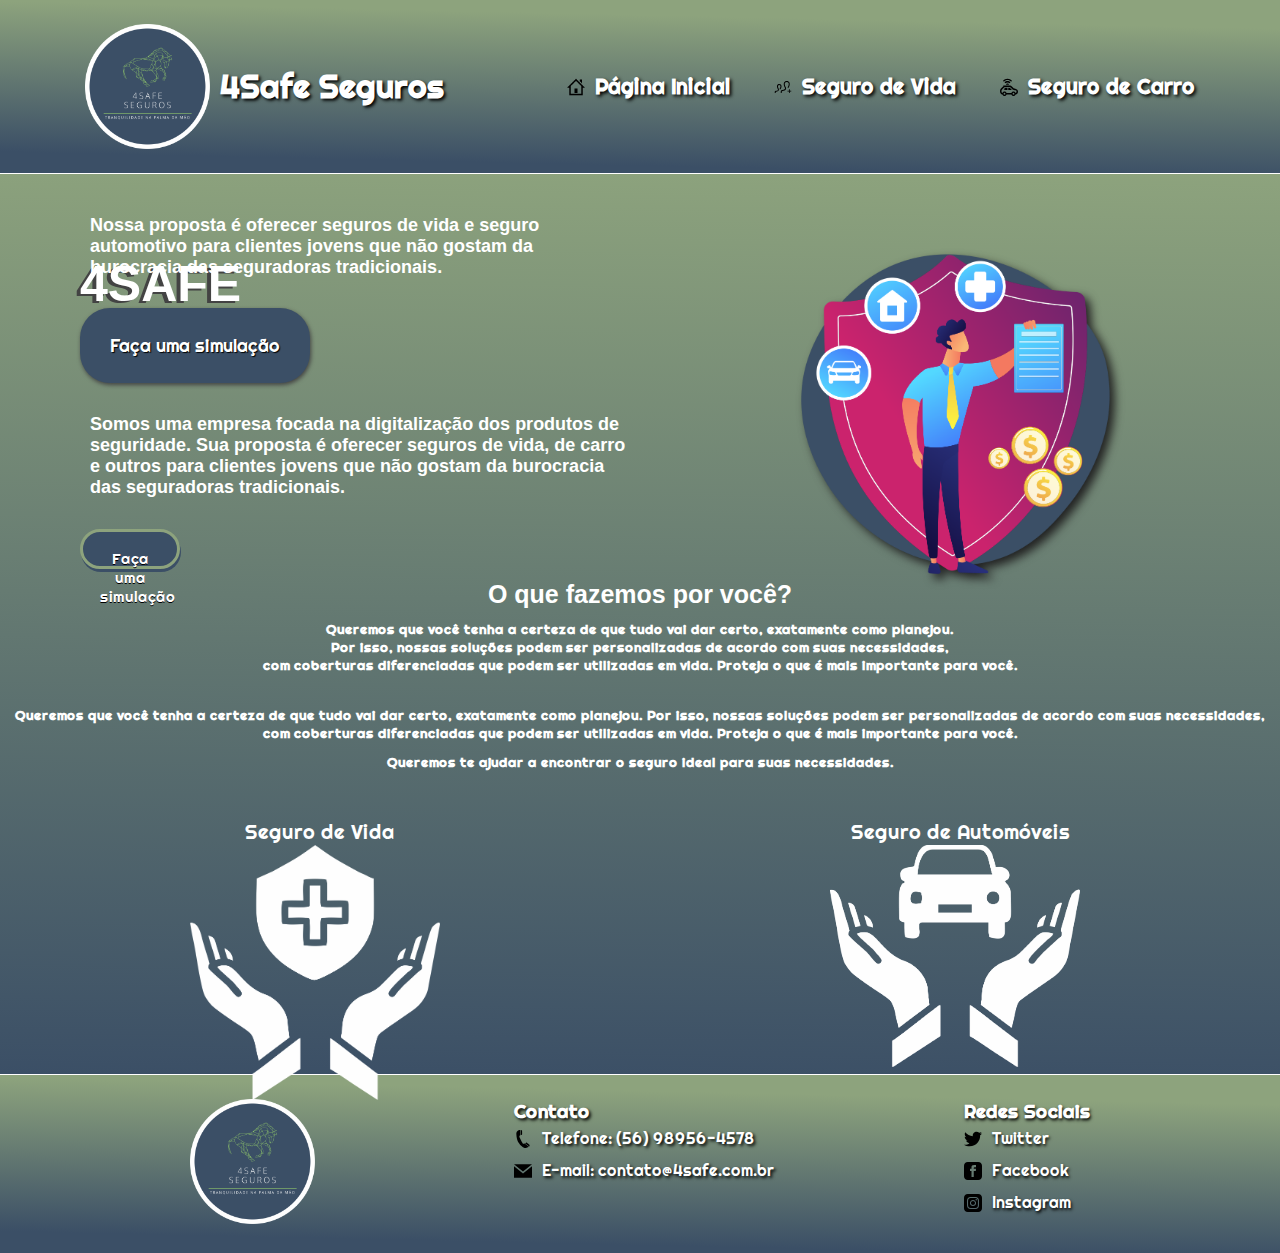
<file: index.html>
<!DOCTYPE html>
<html lang="en">
<head>
    <meta charset="UTF-8">
    <meta http-equiv="X-UA-Compatible" content="IE=edge">
    <meta name="viewport" content="width=device-width, initial-scale=1.0">
    <title>Landing Page - 4Safe</title>
    <link rel="stylesheet" type="text/css" href="style.css">
    <link rel="preconnect" href="https://fonts.googleapis.com">
    <link rel="preconnect" href="https://fonts.gstatic.com" crossorigin>
    <link href="https://fonts.googleapis.com/css2?family=Righteous&display=swap" rel="stylesheet">
    
</head>
<body>
   
    <header class="cabecalho">
        <div class="cabecalho-com-texto">
            <img id="img-logo" src="./Imagens/contornoBanco.png" alt="logo comunidade 4safe">
            <h1>4Safe Seguros</h1>
        </div>
        
        <nav class="cabecalho-menu">
            <div class="container">
                <img class="icone-home" src="./Imagens/iconmonstr-home-9-240.png" alt="icone de casinha">
                <a class="cabecalho-itens1"><h3>Página Inicial</h3></a>
            </div>
            <div class="container">
                <img class="icone-seguro-de-vida" src="./Imagens/iconmonstr-user-25.svg" alt="seguro de vida">
                <a class="cabecalho-itens2"><h3>Seguro de Vida</h3></a>
            </div>
            <div class="container">
                <img class="icone-seguro-de-carro" src="./Imagens/iconmonstr-car-18.svg" alt="seguro de carro">
                <a class="cabecalho-itens3"><h3>Seguro de Carro</h3></a>
            </div>
        </nav>
    </header>

    <main class="container__main">

        <div class="textos1">

            <h1> 4SAFE </h1>

            <h2>Nossa proposta é oferecer seguros de vida e seguro automotivo para clientes jovens que não gostam da burocracia das seguradoras tradicionais.</h2>

                <button id="botSimulacao"> Faça uma simulação </button>
          
            <h2>Somos uma empresa focada na digitalização dos produtos de seguridade.
                Sua proposta é oferecer seguros de vida,
                de carro e outros para clientes jovens
                que não gostam da burocracia das
                seguradoras tradicionais.</h2>
          
             <button> Faça uma simulação </button>
          
        </div>
            
        <div class="ilustracao">

             <img src="img/Layout.png" id="desenho" alt="Ilustração representando seguro de vida e automóveis">

        </div>   
        
        <div class="iconesServicos">

            <h3> O que fazemos por você? </h3>

            <h4> Queremos que você tenha a certeza de que tudo vai dar certo, exatamente como planejou.<br>
                Por isso, nossas soluções podem ser personalizadas de acordo com suas necessidades,<br>
                com coberturas diferenciadas que podem ser utilizadas em vida.
                Proteja o que é mais importante para você.</h4><br>

            <h4> Queremos que você tenha a certeza de que tudo vai dar certo, exatamente como planejou.
                Por isso, nossas soluções podem ser personalizadas de acordo com suas necessidades, com coberturas diferenciadas que podem ser utilizadas em vida.
                Proteja o que é mais importante para você.</h4>

            <h4> Queremos te ajudar a encontrar o seguro ideal para suas necessidades. </h4>
        
        </div>
            
        <div class="iconesServicos2">
            
            <img src="img/maoVida.png" id="vida" alt="Mão aparando um simbolo que representa a vida">
            <p id="p1">Seguro de Vida</p>
            <img src="img/maoCarro.png" id="carro" alt="Mão aparando o simbolo de um carro"> 
            <p id="p2">Seguro de Automóveis</p>
            <img src="img/maoCarro.png" id="carro" alt="Mão aparando o simbolo de um carro">
    
        </div>


    </main>

    <footer>
        <div id="segundo-logo">
            <img id="img-logo" src="img/contornoBranco.png" alt="Logo-4Safe">
        </div>

        <div>
        <h3>Contato</h3>
        <ul>
            <div>
                <img src="img/telefone.svg" alt="Telefone">
                <p>Telefone: (56) 98956-4578</p>
            </div>
            <div>
                <img src="img/email.svg" alt="E-mail">
                <p>E-mail: contato@4safe.com.br</p>
            </div>
        </ul>
        </div>

        <div>
            <h3>Redes Sociais</h3>
            <ul>
                <div>
                    <a href="https://twitter.com/" target="_blank"><img src="img/twitter.svg" alt="Twitter-logo"></a>
                    <a href="https://twitter.com/" target="_blank">Twitter</a>
                </div>
                <div>
                    <a href="https://web.facebook.com/?_rdc=1&_rdr" target="_blank"><img src="img/facebook.svg" alt="Facebook-logo"></a>
                    <a href="https://web.facebook.com/?_rdc=1&_rdr" target="_blank"><p>Facebook</p></a>
                </div>
                <div>
                    <a href="https://www.instagram.com/" target="_blank"><img src="img/instagram.svg" alt="Instagram-logo"></a>
                    <a href="https://www.instagram.com/" target="_blank"><p>Instagram</p></a>
                </div>
            </ul>
        </div>
    </footer>

</body>
</html>
</file>
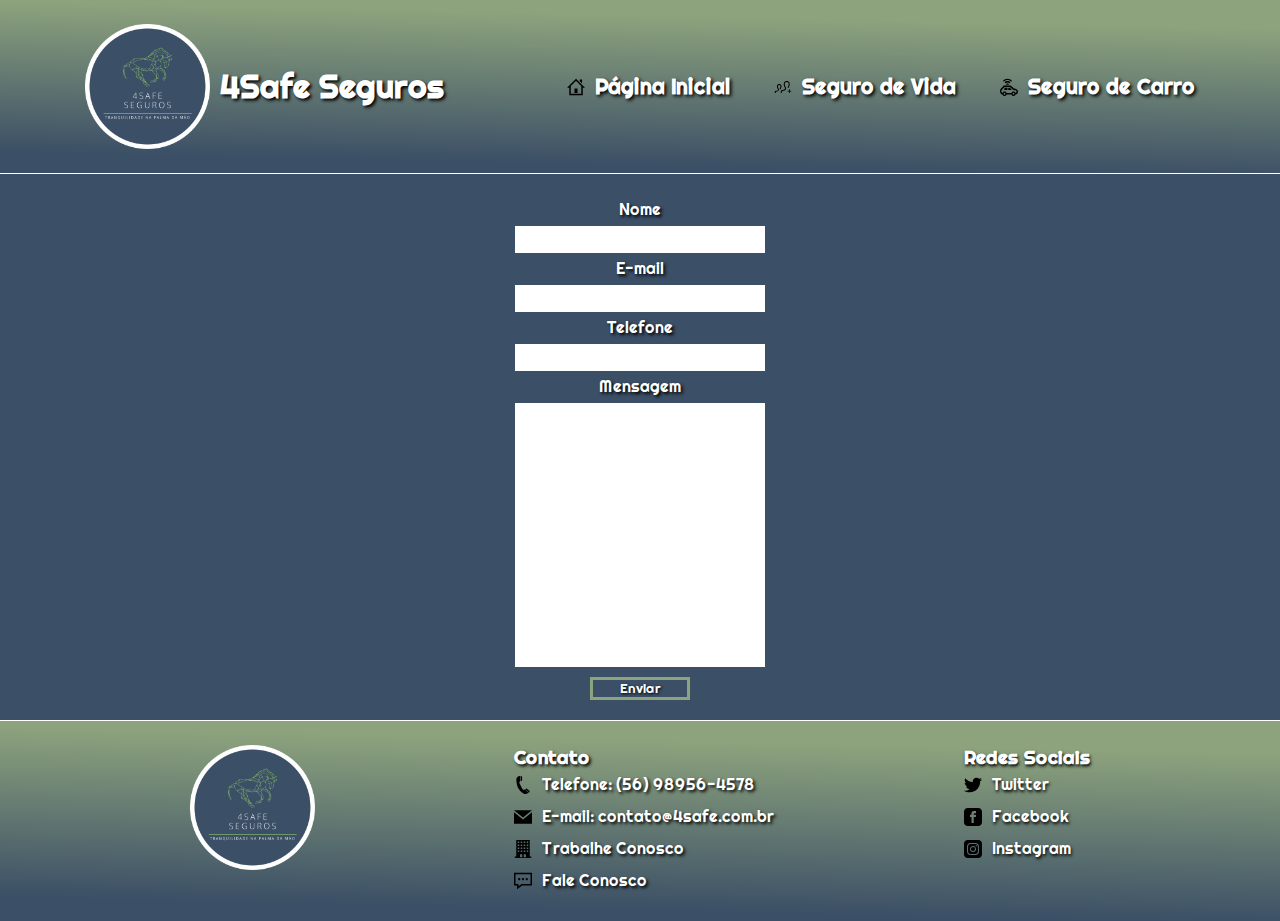
<file: contato.html>
<!DOCTYPE html>
<html lang="en">
<head>
    <meta charset="UTF-8">
    <meta http-equiv="X-UA-Compatible" content="IE=edge">
    <meta name="viewport" content="width=device-width, initial-scale=1.0">
    <link rel="stylesheet" type="text/css" href="style.css">
    <title>Contato</title>
</head>
<body>
    <header class="cabecalho">
        <div class="cabecalho-com-texto">
            <img id="img-logo" src="./Imagens/contornoBanco.png" alt="logo comunidade 4safe">
            <h1>4Safe Seguros</h1>
        </div>
        
        <nav class="cabecalho-menu">
            <div class="container">
                <img class="icone-home" src="./Imagens/iconmonstr-home-9-240.png" alt="icone de casinha">
                <a  href="index.html" class="cabecalho-itens1"><h3>Página Inicial</h3></a>
            </div>
            <div class="container">
                <img class="icone-seguro-de-vida" src="./Imagens/iconmonstr-user-25.svg" alt="seguro de vida">
                <a class="cabecalho-itens2"><h3>Seguro de Vida</h3></a>
            </div>
            <div class="container">
                <img class="icone-seguro-de-carro" src="./Imagens/iconmonstr-car-18.svg" alt="seguro de carro">
                <a class="cabecalho-itens3"><h3>Seguro de Carro</h3></a>
            </div>
        </nav>
    </header>
    
    <form id="container-contato">
        <label id="nome">Nome</label>
        <input type="text" id="nome" name="nome">
        <label id="email">E-mail</label>
        <input type="email" id="email" name="email">
        <label id="telefone">Telefone</label>
        <input type="telefone" id="telefone" name="telefone">
        <label id="mensagem">Mensagem</label>
        <input type="msg" id="caixa-mensagem" name="mensagem"></input>
        <button id="tamanho-botao">Enviar</button>
    
    </form>

    <footer>
        <div id="segundo-logo">
            <img id="img-logo" src="img/contornoBranco.png" alt="Logo-4Safe">
        </div>
        <div>
        <h3>Contato</h3>
        <ul>
            <div>
                <img src="img/telefone.svg" alt="Telefone">
                <p>Telefone: (56) 98956-4578</p>
            </div>
            <div>
                <img src="img/email.svg" alt="E-mail">
                <p>E-mail: contato@4safe.com.br</p>
            </div>
            <div>
                <img src="img/trabalhe-conosco.svg" alt="Edificio">
                <a href="trabalhe-conosco.html"><p>Trabalhe Conosco</p></a>
            </div>
            <div>
                <img src="img/fale-conosco.svg" alt="Balão-de-fala">
                <a href="contato.html">Fale Conosco</a>
            </div>
        </ul>
        </div>

        <div>
            <h3>Redes Sociais</h3>
            <ul>
                <div>
                    <a href="https://twitter.com/" target="_blank"><img src="img/twitter.svg" alt="Twitter-logo"></a>
                    <a href="https://twitter.com/" target="_blank">Twitter</a>
                </div>
                <div>
                    <a href="https://web.facebook.com/?_rdc=1&_rdr" target="_blank"><img src="img/facebook.svg" alt="Facebook-logo"></a>
                    <a href="https://web.facebook.com/?_rdc=1&_rdr" target="_blank"><p>Facebook</p></a>
                </div>
                <div>
                    <a href="https://www.instagram.com/" target="_blank"><img src="img/instagram.svg" alt="Instagram-logo"></a>
                    <a href="https://www.instagram.com/" target="_blank"><p>Instagram</p></a>
                </div>
            </ul>
        </div>
    </footer>

</body>
</html>
</file>
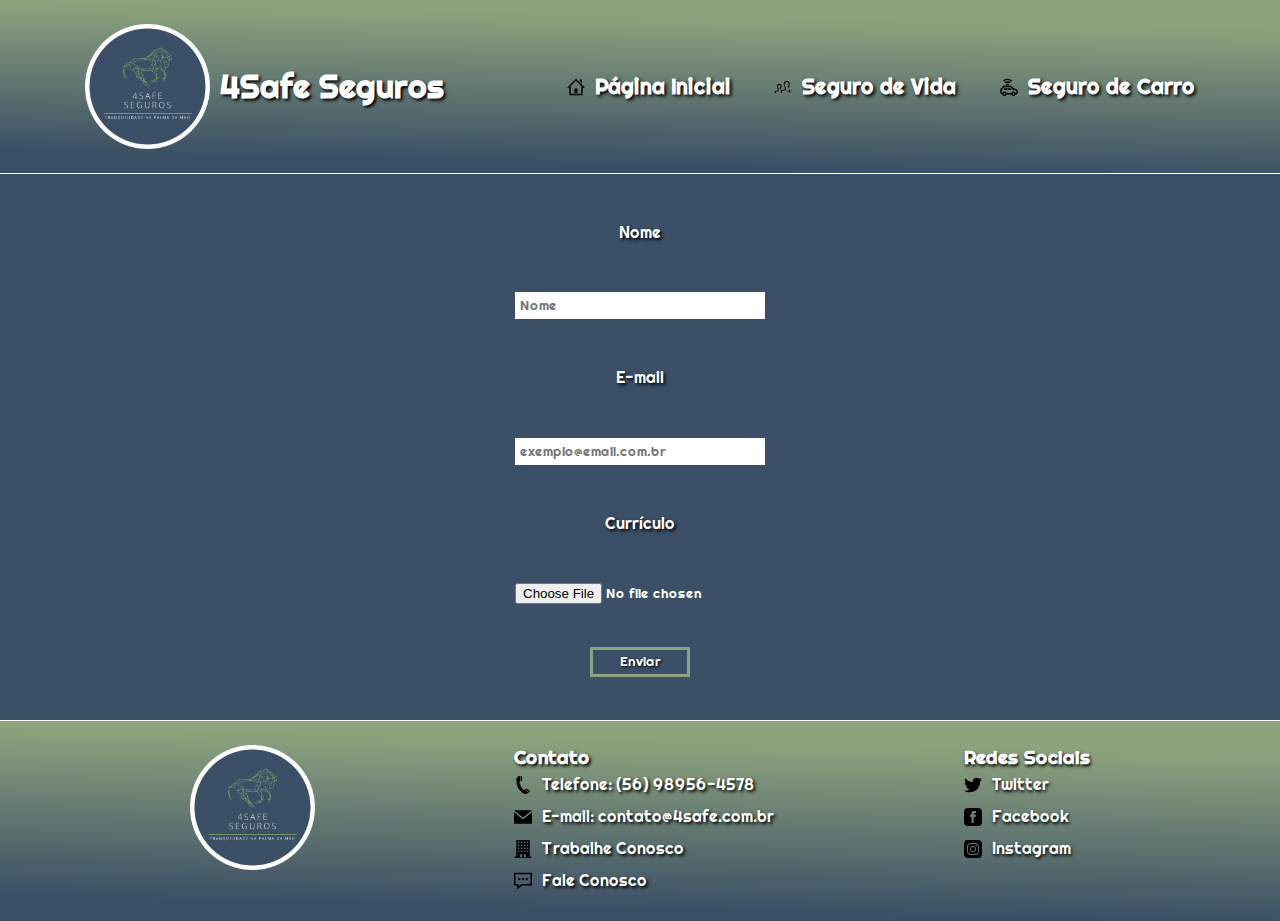
<file: trabalhe-conosco.html>
<!DOCTYPE html>
<html lang="en">
<head>
    <meta charset="UTF-8">
    <meta http-equiv="X-UA-Compatible" content="IE=edge">
    <meta name="viewport" content="width=device-width, initial-scale=1.0">
    <link rel="stylesheet" type="text/css" href="style.css">
    <title>Trabalhe Conosco</title>
</head>
<body>
    <header class="cabecalho">
        <div class="cabecalho-com-texto">
            <img id="img-logo" src="./Imagens/contornoBanco.png" alt="logo comunidade 4safe">
            <h1>4Safe Seguros</h1>
        </div>
        
        <nav class="cabecalho-menu">
            <div class="container">
                <img class="icone-home" src="./Imagens/iconmonstr-home-9-240.png" alt="icone de casinha">
                <a  href="index.html" class="cabecalho-itens1"><h3>Página Inicial</h3></a>
            </div>
            <div class="container">
                <img class="icone-seguro-de-vida" src="./Imagens/iconmonstr-user-25.svg" alt="seguro de vida">
                <a class="cabecalho-itens2"><h3>Seguro de Vida</h3></a>
            </div>
            <div class="container">
                <img class="icone-seguro-de-carro" src="./Imagens/iconmonstr-car-18.svg" alt="seguro de carro">
                <a class="cabecalho-itens3"><h3>Seguro de Carro</h3></a>
            </div>
        </nav>
    </header>
    
    <form>
        <label id="nome">Nome</label>
        <input type="text" id="nome" name="nome" placeholder="Nome">
        <label id="email">E-mail</label>
        <input type="email" id="email" name="email" placeholder="exemplo@email.com.br">
        <label id="anexar-arquivo">Currículo</label>
        <input id="input-arquivo" type="file" id="anexar-arquivo" name="anexar-arquivo"> </input>
        <button type="submit" id="anexar-arquivo" name="botao-enviar">Enviar</button>
    </form>

    <footer>
        <div id="segundo-logo">
            <img id="img-logo" src="img/contornoBranco.png" alt="Logo-4Safe">
        </div>
        <div>
        <h3>Contato</h3>
        <ul>
            <div>
                <img src="img/telefone.svg" alt="Telefone">
                <p>Telefone: (56) 98956-4578</p>
            </div>
            <div>
                <img src="img/email.svg" alt="E-mail">
                <p>E-mail: contato@4safe.com.br</p>
            </div>
            <div>
                <img src="img/trabalhe-conosco.svg" alt="Edificio">
                <a href="trabalhe-conosco.html"><p>Trabalhe Conosco</p></a>
            </div>
            <div>
                <img src="img/fale-conosco.svg" alt="Balão-de-fala">
                <a href="contato.html">Fale Conosco</a>
            </div>
        </ul>
        </div>

        <div>
            <h3>Redes Sociais</h3>
            <ul>
                <div>
                    <a href="https://twitter.com/" target="_blank"><img src="img/twitter.svg" alt="Twitter-logo"></a>
                    <a href="https://twitter.com/" target="_blank">Twitter</a>
                </div>
                <div>
                    <a href="https://web.facebook.com/?_rdc=1&_rdr" target="_blank"><img src="img/facebook.svg" alt="Facebook-logo"></a>
                    <a href="https://web.facebook.com/?_rdc=1&_rdr" target="_blank"><p>Facebook</p></a>
                </div>
                <div>
                    <a href="https://www.instagram.com/" target="_blank"><img src="img/instagram.svg" alt="Instagram-logo"></a>
                    <a href="https://www.instagram.com/" target="_blank"><p>Instagram</p></a>
                </div>
            </ul>
        </div>
    </footer>

</body>
</html>
</file>
<file: style.css>
@import url('https://fonts.googleapis.com/css2?family=Cantarell&family=Poppins:wght@200&family=Rajdhani&family=Righteous&family=Roboto:ital,wght@1,100&display=swap');
@import url('https://fonts.googleapis.com/css2?family=Cantarell&family=Poppins:wght@200&family=Rajdhani&family=Righteous&family=Roboto:ital,wght@1,100&family=Sarala&display=swap');

*{
    margin: 0;
    padding: 0;
    box-sizing: border-box;
    text-decoration: none;
    font-family: 'Righteous', cursive;
}

img {
    width: 18px;
    height: 18px;
    margin-right: 10px;
}

ul > div {
    display: flex;
    align-items: center;
    line-height: 2;
}

.cabecalho{
    display: flex;
    flex-direction: row;
    align-items: center;
    justify-content: space-around;
    padding: 24px;
    border-bottom: 0.4px solid white;
    background: linear-gradient(1.25deg, #3B4F66 10.62%, #8DA37D 85.61%);
}

.cabecalho-menu{
    display: flex;
    gap: 34px;
    justify-content: center;
}

.cabecalho-itens1{
    font-family: 'Sarala', sans-serif;
    font-size: 18px;
    font-weight: 400;
    color: white;
    text-shadow: black 0.1em 0.1em 0.2em;
    margin-right: 10px;
    text-align: center;
}
.cabecalho-itens2{
    font-family: 'Sarala', sans-serif;
    font-size: 18px;
    font-weight: 400;
    color: white;
    text-shadow: black 0.1em 0.1em 0.2em;
    margin-right: 10px;
    text-align: center;
}
.cabecalho-itens3{
    font-family: 'Sarala', sans-serif;
    font-size: 18px;
    font-weight: 400;
    color: white;
    text-shadow: black 0.1em 0.1em 0.2em;
    text-align: center;
}

.cabecalho-com-texto{
    display: flex;
    align-items: center;
    color: white;
    font-family: 'Righteous', cursive;
    text-shadow: black 0.1em 0.1em 0.2em;
}

.container{
    display: flex;
    justify-content: center;
    align-items: center;
}

form {
    display: flex;
    flex-direction: column;
    align-items: center;
    justify-content: space-evenly;
    height: calc(100vh - 354px);
    background-color: #3B4F66;
    color: white;
    font-family: 'Sarala', sans-serif;
    text-shadow: black 0.1em 0.1em 0.2em;
    line-height: 2;
}

input {
    padding: 5px;
    border: black 1px;
    width: 250px;
}

button {
    color: white;
    text-shadow: black 0.1em 0.1em 0.2em;
    background-color: #3B4F66;
    border: solid #8DA37D;
    width: 100px;
    height: 30px;
}

button:hover {
    background-color: #557497;
}

button:active {
    color: #3B4F66;
    background-color: #8DA37D;
}

#input-arquivo {
    text-align: center;
    padding: 0;
}

a {
    height: 32px;
    text-decoration: none;
    color: white;
    display: flex;
    align-items: center;
}

a:hover {
    color: #8DA37D;
}

a:active {
    color: #3B4F66;
}

footer {
    font-family: 'Sarala', sans-serif;
    display: flex;
    justify-content: space-evenly;
    padding: 24px 0;
    color: white;
    text-shadow: black 0.1em 0.1em 0.2em;
    border-top: 0.4px solid white;
    background: linear-gradient(1.25deg, #3B4F66 10.62%, #8DA37D 85.61%);
}

#img-logo {
    width: 125px;
    height: 125px;
}

.container__main {

    display: grid;
    grid-template-columns: 1fr 1fr;
    grid-template-rows: 45vh 20vh 35vh;
    background-image: linear-gradient(1deg, #3B4F66, #8DA37D); 
    
 }

.textos1 {
    display: grid;
    align-items: center;
    text-align: left;
    color: white;
    margin-left: 80px;
}

.textos1 > h1 {
    font-size:50px;
    margin-bottom: -200px;
    text-shadow: -4px 2px #434343;
    font-family:'Lucida Sans', 'Lucida Sans Regular', 'Lucida Grande', 'Lucida Sans Unicode', Geneva, Verdana, sans-serif;
}

.textos1 > h2 {
    font-size:18px; 
    margin: 10px;
    font-family:'Lucida Sans', 'Lucida Sans Regular', 'Lucida Grande', 'Lucida Sans Unicode', Geneva, Verdana, sans-serif;
}

.ilustracao {
    display: flex;
    justify-content: center;
    text-align: center;
}

#desenho {
    width: auto;
    height: 400px;
    padding-top: 80px;
}

.ilustracao > img {
    
    width: 150px;
    -webkit-filter: drop-shadow(5px 5px 5px #222);
    filter: drop-shadow(5px 5px 5px #222);

}

.descricao {
    display: inline;
    width: 100%;
    margin: 0 auto;
}

.iconesServicos {
    display: grid;
    grid-column: 1 / 3
}

 .iconesServicos > h3 {
    color: white;
    font-size: 25px;
    margin: 10px;
    margin-top: 1px;
    text-align: center;
    font-family:'Lucida Sans', 'Lucida Sans Regular', 'Lucida Grande', 'Lucida Sans Unicode', Geneva, Verdana, sans-serif;
}

.iconesServicos > h4 {
    display: grid;
    align-items: center;
    color: white;
    font-size: 1.5vh;
    margin: 10px;
    margin-top: 1px;
    text-align: center;

} 

.iconesServicos2 {
    display: grid;
    grid-row: 3 / 4;
    grid-column: 1 / 4;
    justify-items: center;

}

.iconesServicos2 > #vida {
    display: grid;
    grid-row: 3 / 4;
    grid-column: 1 / 2;
    justify-items: center;
    width: 250px;
    height: initial;
}

.iconesServicos2 > #carro {
    display: grid;
    grid-row: 3 / 4;
    grid-column: 2 / 3;
    justify-items: center;
    width: 250px;
    height: initial;
}

#botSimulacao {
    width: 230px;
    height: 75px;
}

#botSimulacao {

    box-shadow: 1px 2px 4px 0px #434343;
    background-color:#3B4F66;
    border-radius:30px;
    border: none;
    display:inline-block;
    color:#ffffff;
    /* padding: 0; */
    font-family: 'Righteous', cursive;
    font-size:18px;
    padding:17px;
    text-decoration:none;
    text-shadow:1px 1px 1px #000000;
    
}
#botSimulacao:hover {
    background-color:#8DA37D;
}

#botSimulacao:active {
    position:relative;
    top:1px;
}

#p1 {

    color: white;
    text-align: center;
    font-size: 20px;
    margin-top: 60px;
}

#p2 {

    color: white;
    text-align: center;
    font-size: 20px;
    margin-top: 60px;

}


.textos1 > button {

    box-shadow: 1px 3px 0px 0px #3B4F66;
    background-color:#3B4F66;
    border-radius:25px;
    display:inline-block;
    color:#ffffff;
    padding: 0;
    font-family: 'Righteous', cursive;
    font-size:15px;
    padding:17px;
    text-decoration:none;
    text-shadow:0px 1px 0px #000000;
    
}

.textos1 > button:hover {
    background-color:#8DA37D;
}

.textos1 > button:active {
    position:relative;
    top:1px;
}

#container-contato {
    padding: 20px 0;
}

#caixa-mensagem{
    height: 500px;
    margin-bottom: 10px;
}

@media screen and (min-device-width: 375px) and (max-device-width: 900px) {
    .cabecalho {
        position: static;
        flex-direction: column;
        height: 30vh;
        width: 100vw;
    }
    
    .container__main {        
         display: grid;
         grid-template-columns: 100%;
    }

    .textos1 {

	display: grid;            
	grid-row: 1 / 2;
	grid-column: 1 / 2;

    }

    .iconesServicos {
            
	display: grid;
	grid-row: 3 / 4;
	grid-column: 1 / 2;
	margin-top: 200px;
    }

    .iconesServicos2 {

	display: grid;
	grid-row: 4 / 5;
	grid-column: 1 / 2;
	margin-top: 200px;

    }

    .iconesServicos2 > #vida {
        margin-top: 45px;
        margin-bottom: 35px;
        width: 150px;
        display: grid;
        grid-row: 4 / 5;
        grid-column: 1 / 2;
    }
    
    .iconesServicos2 > #carro {
        margin-top: 25px;
        margin-bottom: 35px;
        width: 150px;
        display: grid;
        grid-row: 5 / 6;
        grid-column: 1 / 2;
    }

    .ilustracao {
         display: grid;
         grid-row: 2 / 3;
         grid-column: 1 / 2;
    }

    
    #desenho {

	display: grid;
	justify-items: center;
	height: 250px;
            
    }

    .textos1 > h1 {
	display: grid;
	margin-bottom: 0 auto;
	margin-top: -80px;
	margin-left: -70px;
	justify-content: center;
	font-size: 50px;
	text-shadow: -4px 2px #434343;
	text-align: center;
	font-family:'Lucida Sans', 'Lucida Sans Regular', 'Lucida Grande', 'Lucida Sans Unicode', Geneva, Verdana, sans-serif;
            
    }
        
    .textos1 > h2 {
            
	display: grid;
	justify-content: center;
	font-size: 15px; 
	margin-top: 100px;
	margin-left: -60px;
	text-align: center;
	font-family:'Lucida Sans', 'Lucida Sans Regular', 'Lucida Grande', 'Lucida Sans Unicode', Geneva, Verdana, sans-serif;
    }

    .iconesServicos > h3 {
   
	color: white;
	font-size: 18px;
	margin: 10px;
	margin-top: 20px;
	text-align: center;
	font-family:'Lucida Sans', 'Lucida Sans Regular', 'Lucida Grande', 'Lucida Sans Unicode', Geneva, Verdana, sans-serif;
    }

    .iconesServicos > h4 {
	display: grid;
	align-items: center;
	color: white;
	font-size: 15px;
	margin-bottom: 18px;
	margin-top: 10px;
	text-align: center;
	font-family:'Lucida Sans', 'Lucida Sans Regular', 'Lucida Grande', 'Lucida Sans Unicode', Geneva, Verdana, sans-serif;
    }

    #p1 {

	display: grid;
	grid-row: 5 / 5;
	grid-column: 1 / 2;
	margin-top: -15px;
	color: white;
	text-align: center;
            
    }
        
    #p2 {
        
	display: grid;
	grid-row: 5 / 5;
	grid-column: 1 / 2;
	margin-top: -15px;
	margin-top: 170px;
	color: white;
	text-align: center;
	margin-bottom: 50px;
    }     

    h3 {
        font-size: 16px;
    }

    ul {
        margin-bottom: 15px;
    }

    .container__main {
        display: flex;
        flex-direction: column;
    }

    form {
        height: initial;
        padding: 15px 0;
        height: 300px;
    }

    footer {
        position: static;
        flex-direction: column;
        width: 100vw;
        padding-left: 50px;
        padding-bottom: 0;
    }

    #img-logo {
        width: 50px;
        height: 50px;
    }

    #segundo-logo {
        display: none;
    }
}
</file>
